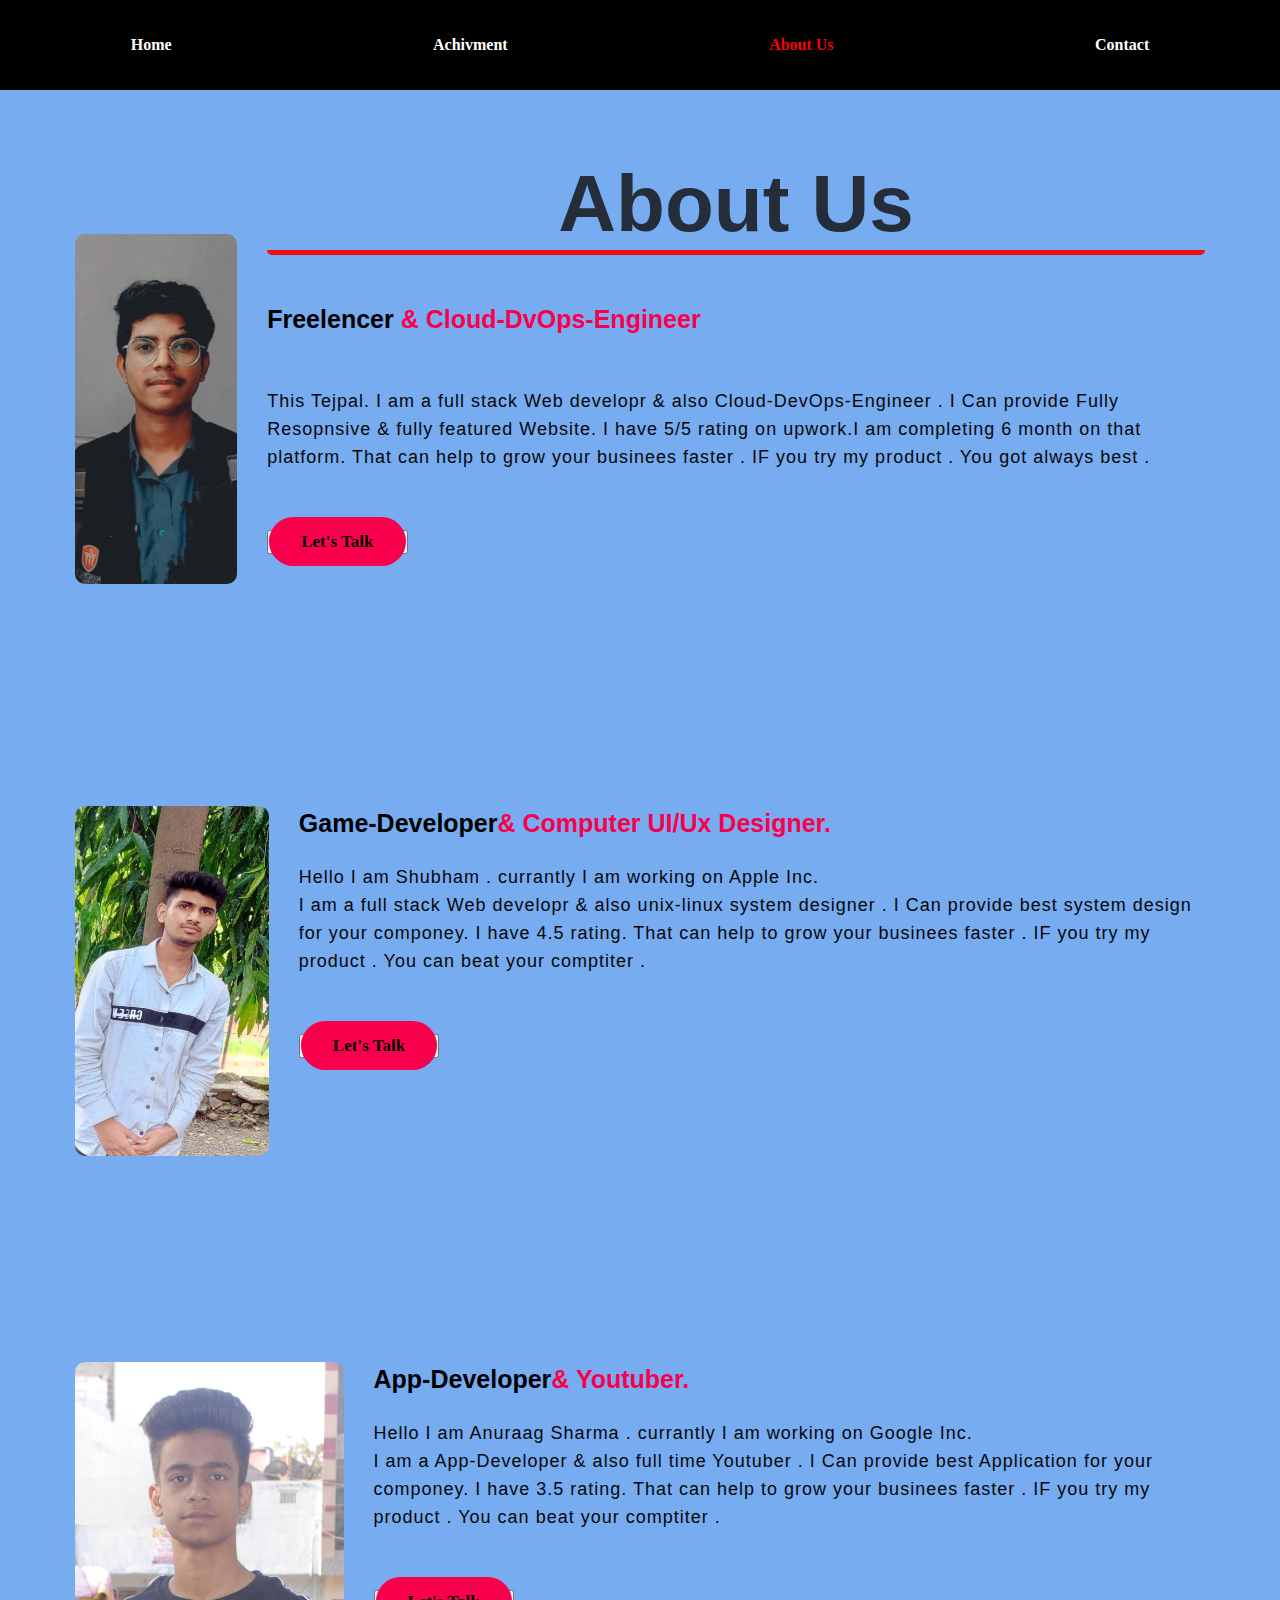
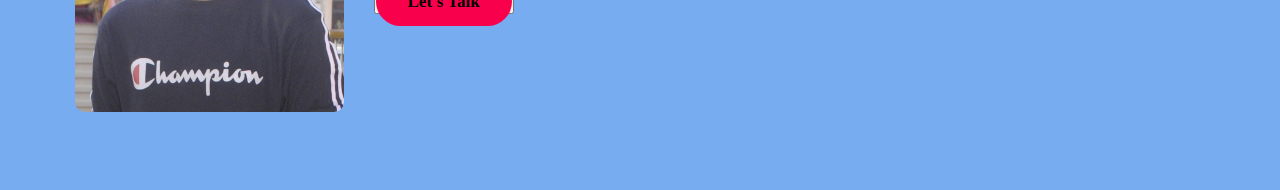
<file: AboutUs.html>
<!DOCTYPE html>
<html lang="en">
<head>
    <meta charset="UTF-8">
    <meta http-equiv="X-UA-Compatible" content="IE=edge">
    <meta name="viewport" content="width=device-width, initial-scale=1.0">
    <title>About US</title>
    <link rel="stylesheet" type="Text/css" href="AboutUS.css"
    <link rel="stylesheet" type="text/css" href="https://fonts.googleapis.com">
    <link rel="preconnnect" href="https://fonts.googleapis.com" crossorigin="">
    <link href="https://fonts.googleapis.com/css2?family=josefin+Sans:ital,wght@0,100;0,200;0,300;0,400;0,500;0,600;0,700;1,100;1,200;1,300;1,400;1,500;1,600;1,700&display=swap" rel="stylesheet">

</head>
<body>

      <!-- Here nav is start   -->
    <nav>
        <!-- <div  class="logo"><h1 class="animate infinite bounce">Teju Banna</h1></div> -->
        <div class="menu">
            <a href="index.html">Home</a>
            <a href="gallary.html">Achivment</a>
            <a href="AboutUs.html">About us</a>
            <a href="ContactUS.html">contact</a>
        </div>
      </nav>  
      <!-- Here nav is start   -->    


    <section class="about">
        <div class="main">
            <img src="profile.jpg">
            <div class="about-text">
                <h1>
                    About Us <br>
                </h1>
                <h2>
                    <!-- Friendship<br><br> -->
                </h2>
                <h5>
                  Freelencer <span>& Cloud-DvOps-Engineer</span>
                </h5>
                <p>
               <br>  This Tejpal.
                I am a full stack Web developr & also Cloud-DevOps-Engineer .
                I Can provide Fully Resopnsive & fully featured  Website.
                I have 5/5 rating on upwork.I am completing 6 month on that platform. 
                That can help to grow your businees faster  . IF you try my product .
                You got always best .<br><br><br>
                <button type="submit"><a href="aboutuus.html" >Let's Talk</a>  </button> 
            </p>
            </div>
        </div>
    </section>

    <section class="about">
        <div class="main">
            <img src="desi londa.jpg">
            <div class="about-text">
                
                
                <h5>
                    Game-Developer<span>& Computer UI/Ux Designer.</span>
                </h5>
                <p>
                Hello I am Shubham  . currantly I am working on Apple Inc.<br>   
                I am a full stack Web developr & also unix-linux system designer .
                I Can provide best system  design for your componey. I have 4.5 rating.
                That can help to grow your businees faster  . IF you try my product .
                You can beat your comptiter .<br><br><br>
                <button type="submit"><a href="aboutuus.html" >Let's Talk</a>  </button> 
            </p>
            </div>
        </div>
    </section>

    <section class="about">
        <div class="main">
            <img src="ANY-0.jpg">
            <div class="about-text">
                
                
                <h5>
                    App-Developer<span>& Youtuber.</span>
                </h5>
                <p>
                Hello I am Anuraag Sharma  . currantly I am working on Google Inc.<br>   
                I am a App-Developer  & also full time Youtuber .
                I Can provide best Application for your componey. I have 3.5 rating.
                That can help to grow your businees faster  . IF you try my product .
                You can beat your comptiter .<br><br><br>
                <button type="submit"><a href="aboutuus.html" >Let's Talk</a>  </button> 
            </p>
            </div>
        </div>
    </section>

</body>
</html>
</file>
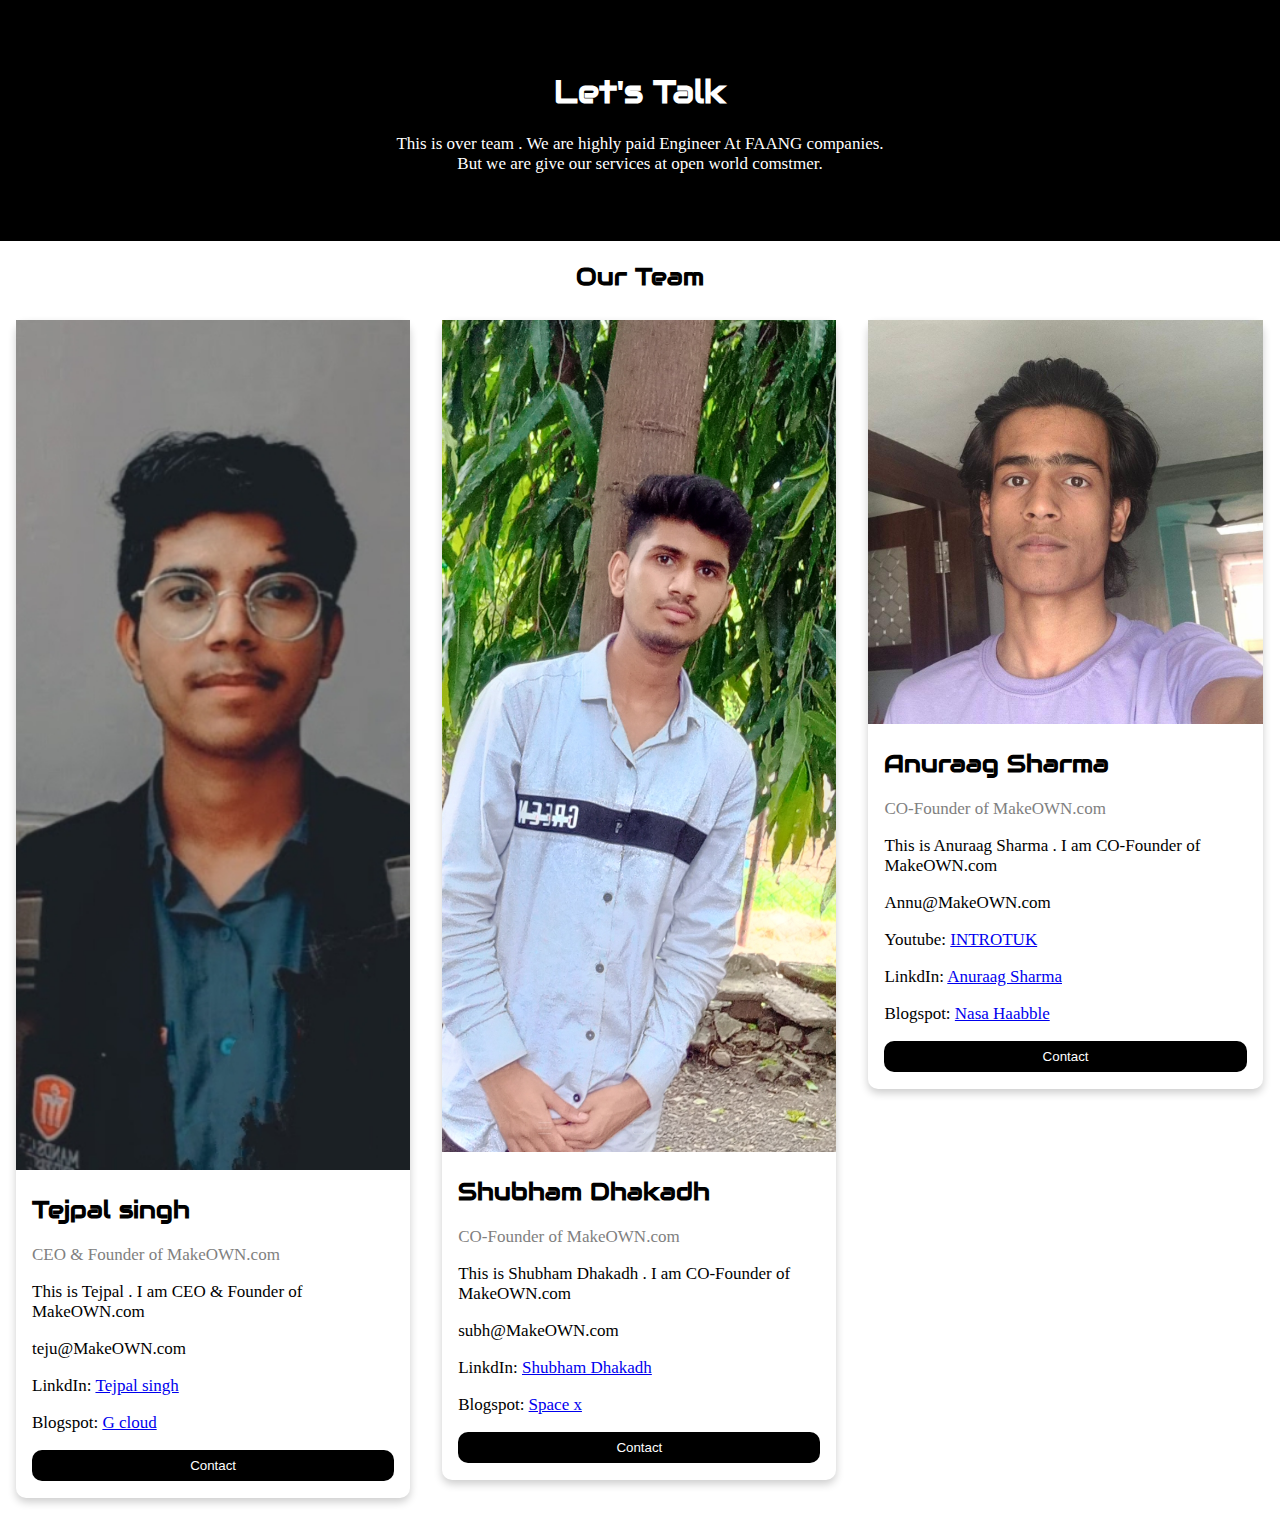
<file: aboutuus.html>
<!DOCTYPE html>
<html lang="en">
<head>
    <meta charset="UTF-8">
    <meta http-equiv="X-UA-Compatible" content="IE=edge">
    <meta name="viewport" content="width=device-width, initial-scale=1.0">
    <title>About us</title>
    <link rel="stylesheet" href="aboutuus.css">
    <link rel="stylesheet" href="https://fonts.googleapis.com/css?family=Audiowide">

</head>
<body>
    <div class="about-section">
        <h1>Let's Talk</h1>
        <p><span>This is over team . We are highly paid  Engineer At FAANG companies.<br>  But we are give our services at open world comstmer.</span></p>
       
      </div>
      
      <h2 style="text-align:center">Our Team</h2>
      <div class="row">
        <div class="column">
          <div class="card">
            <img src="profile.jpg" alt="Jane" style="width:100%">
            <div class="container">
              <h2>Tejpal singh</h2>
              <p class="title">CEO & Founder of MakeOWN.com</p>
              <p>This is Tejpal . I am CEO & Founder of MakeOWN.com </p>
              <p>teju@MakeOWN.com</p>
              <p>LinkdIn: <a href="https:linkedin.com/in/tejpal-singh-767a74224">Tejpal singh</a> </p>
              <p>Blogspot: <a href="http://teju-123.blogspot.com/2022/05/how-to-configure-ec2-ebs-and-s3-in-aws.html">G cloud</a></p>
              <p><button class="button">Contact</button></p>
            </div>
          </div>
        </div>
      
        <div class="column">
          <div class="card">
            <img src="desi londa.jpg" alt="Mike" style="width:100%">
            <div class="container">
              <h2>Shubham Dhakadh</h2>
              <p class="title">CO-Founder of  MakeOWN.com</p>
              <p>This is Shubham Dhakadh . I am CO-Founder of MakeOWN.com </p>
              <p>subh@MakeOWN.com</p>
              <p>LinkdIn: <a href="https:linkedin.com/in/tejpal-singh-767a74224">Shubham Dhakadh</a> </p>
              <p>Blogspot: <a href="http://teju-123.blogspot.com/2022/05/how-to-configure-ec2-ebs-and-s3-in-aws.html">Space x</a></p>
              <p><button class="button">Contact</button></p>
            </div>
          </div>
        </div>
      
        <div class="column">
          <div class="card">
            <img src="ANY.jpg" alt="John" style="width:100%">
            <div class="container">
              <h2>Anuraag Sharma</h2>
              <p class="title">CO-Founder of  MakeOWN.com</p>
              <p>This is Anuraag Sharma . I am CO-Founder of MakeOWN.com </p>
              <p>Annu@MakeOWN.com</p>
              <p>Youtube: <a href="https://youtu.be/CzHgdKwUZgk">INTROTUK</a> </p>
              <p>LinkdIn: <a href="https:linkedin.com/in/tejpal-singh-767a74224">Anuraag Sharma</a> </p>
              <p>Blogspot: <a href="http://teju-123.blogspot.com/2022/05/how-to-configure-ec2-ebs-and-s3-in-aws.html">Nasa Haabble</a></p>
              <p><button class="button">Contact</button></p>
            </div>
          </div>
        </div>
      </div>
</body>
</html>
</file>
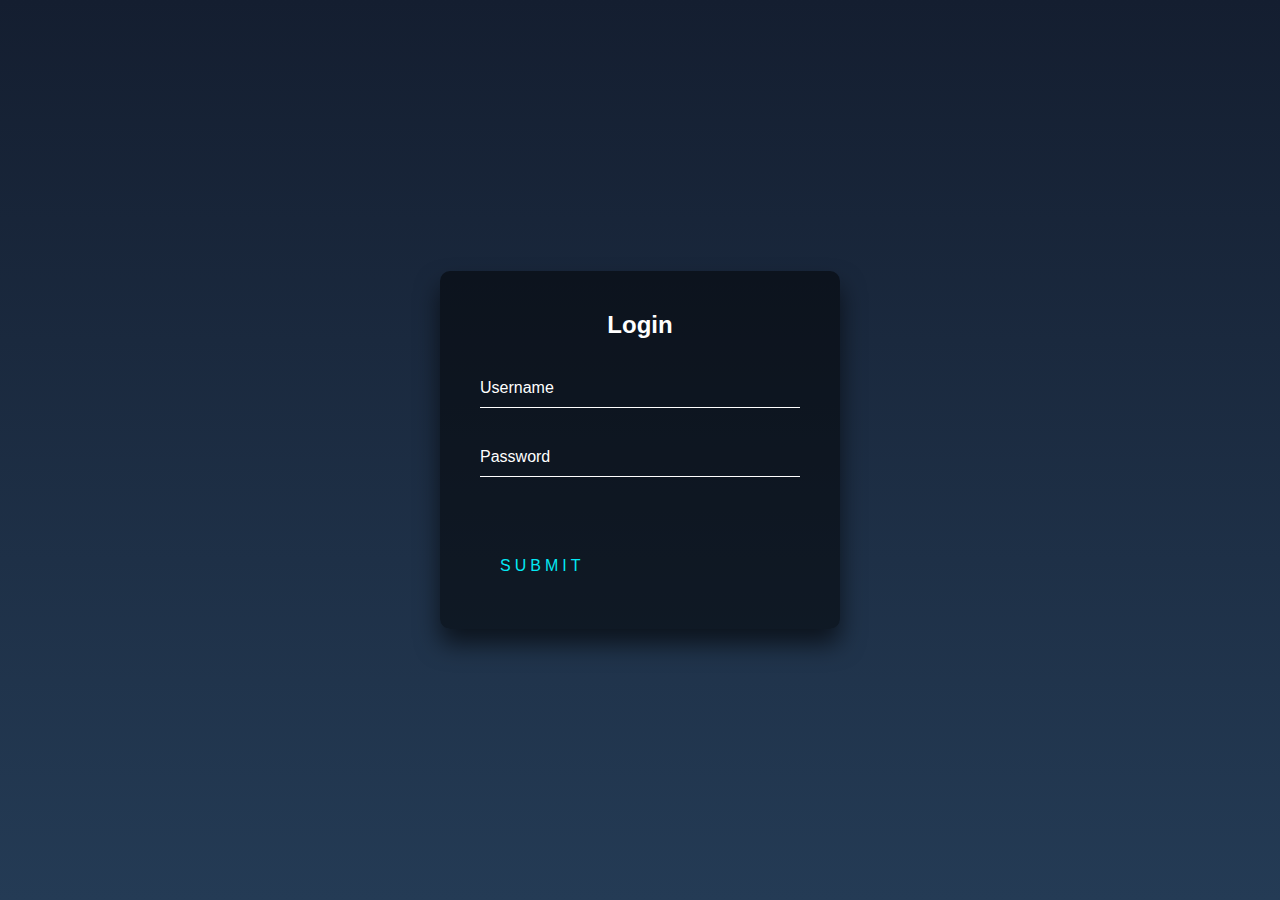
<file: bestlogin5.html>
<!DOCTYPE html>
<html lang="en">
<head>
    <meta charset="UTF-8">
    <meta http-equiv="X-UA-Compatible" content="IE=edge">
    <meta name="viewport" content="width=device-width, initial-scale=1.0">
    <title>Teju login page</title>
    <link rel="stylesheet" href="loginpage5.css">
</head>
<body>
    <div class="login-box">
        <h2>Login</h2>
        <form>
          <div class="user-box">
            <input type="text" name="" required="">
            <label>Username</label>
          </div>
          <div class="user-box">
            <input type="password" name="" required="">
            <label>Password</label>
          </div>
          <a onclick="tab()" href="let's Talk.html">
            <span></span>
            <span></span>
            <span></span>
            <span></span>
            Submit
          </a>
        </form>
      </div>

      <script>
        function tab()
        {
          alert("You have been successfully Resisered...");
          alert("Thank you for resister..");
        }
      </script>
    
</body>
</html>
</file>
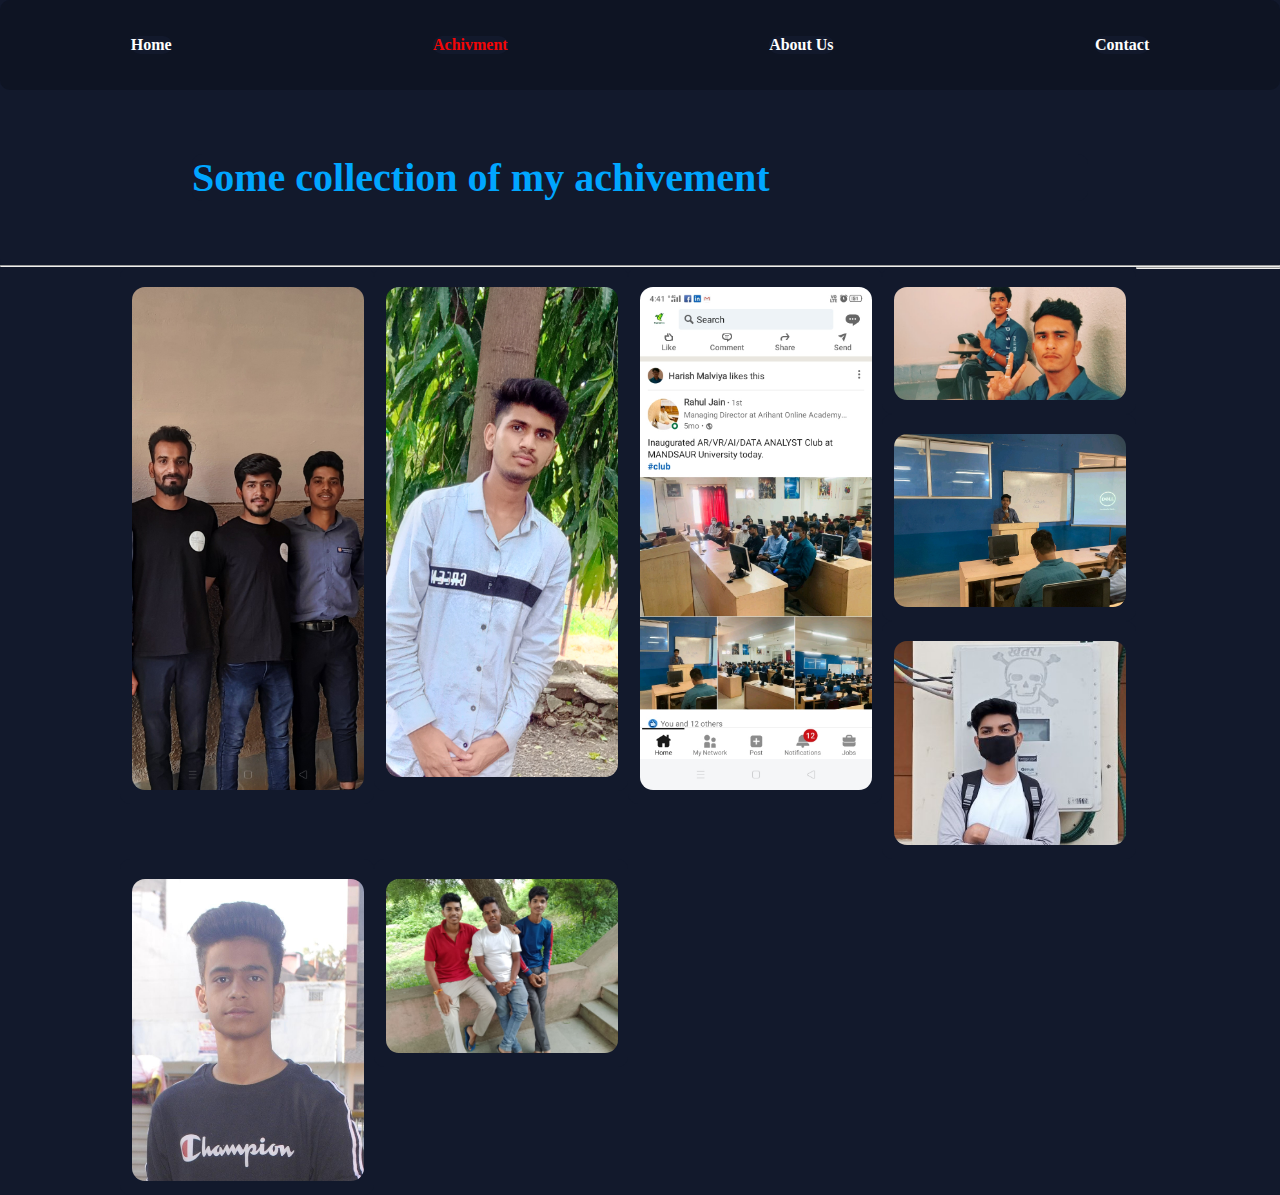
<file: gallary.html>
<!DOCTYPE html>
<html lang="en">
<head>
    <meta charset="UTF-8">
    <meta http-equiv="X-UA-Compatible" content="IE=edge">
    <meta name="viewport" content="width=device-width, initial-scale=1.0">
    <title>Gallary</title>
    <link rel="stylesheet" type="text/css" href="gallary.css">
    <link href="https://fonts.googleapis.com/css?family=Dokdo" rel="stylesheet">

</head>
<body>

    <!-- Here nav is start   -->
    <nav>
      <!-- <div  class="logo"><h1 class="animate infinite bounce">Teju Banna</h1></div> -->
      <div class="menu">
          <a href="index.html">Home</a>
          <a href="gallary.html">Achivment</a>
          <a href="AboutUs.html">About us</a>
          <a href="ContactUS.html">contact</a>
      </div>
    </nav>  
    <!-- Here nav is start   -->


    <head>
        <h1>
            Some collection of my achivement
        </h1>
        
    </head>
    <hr>
    <main>
        <div class="box">
            <img src="saar team.jpg">
        </div>
        <div class="box">
            <img src="desi londa.jpg">
        </div>
        <div class="box">
            <img src="collage.jpg">
        </div>
        <div class="box">
            <img src="harsee.jpg">
        </div>
        <div class="box">
            <img src="Dailog.jpg">
        </div>
        <div class="box">
            <img src="Teju black.jpg">
        </div>
        <div class="box">
            <img src="ANY-0.jpg">
        </div>
        <div class="box">
            <img src="IMG-20220815-WA0004.jpg">
        </div>
        

        <!-- <p>
        I am Teju [Tejpal_singh] . I am currantly a computer science student .But  i have to move to become a cloud-DevOps Engineer . 
        
        </p> -->
        
    </main>
    <hr>

    <container class="photo">
       
    </container>
</body>
</html>
</file>
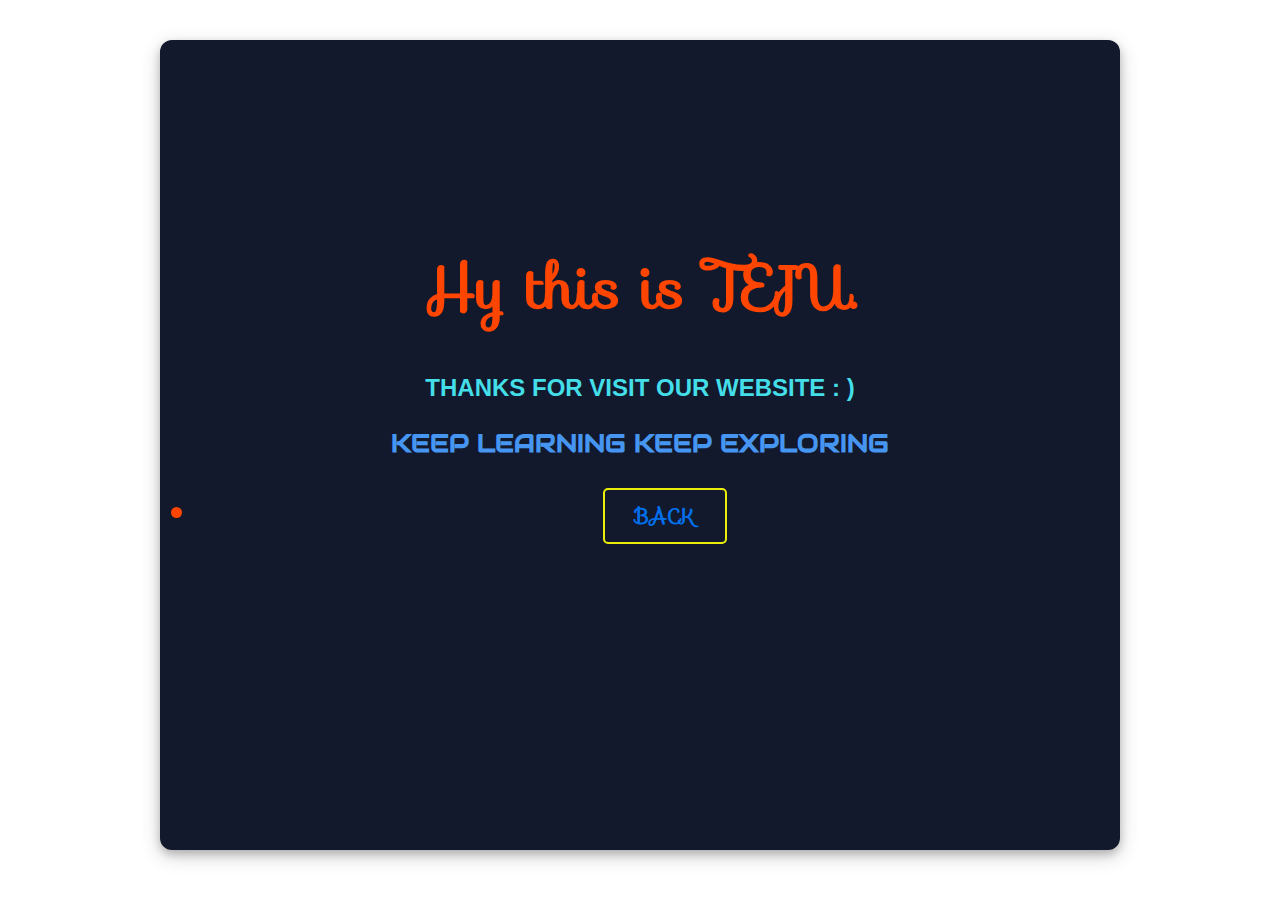
<file: let's Talk.html>
<!DOCTYPE html>
<html lang="en">
<head>
    <meta charset="UTF-8">
    <meta http-equiv="X-UA-Compatible" content="IE=edge">
    <meta name="viewport" content="width=device-width, initial-scale=1.0">
    <title>Let's Talk</title>
    <link href="https://fonts.googleapis.com/css2?family=Sofia&display=swap" rel="stylesheet">
    <link rel="stylesheet" href="https://fonts.googleapis.com/css?family=Audiowide">
    <style>
        .title
        {
    grid-template-columns: 1fr 1fr;
    height: 90vh;
    width: 75vw;
    margin: 0 auto;
    margin-top: s40px;
    box-shadow: 0 4px 8px 0 rgba(0, 0, 0, 0.2), 0 6px 20px 0 rgba(0, 0, 0, 0.19);
    border-radius: 12px;
    background-color: #12192c;
    font-size: 30px;
    font-weight: bolder;
    font-family: 'Sofia', cursive;
    text-align: center;
    align-items: center;
    color:  orangered;
    }
    h1{
        padding-top: 200px;
    }
    h2
    {
        font-size:24px;
        font-family: 'Segoe UI', Tahoma, Geneva, Verdana, sans-serif;
        color: rgb(68, 222, 233);
    }
    h3
    {
        font-size: 25px;
        font-family: "Audiowide", sans-serif;
        
        color: rgb(70, 150, 241);
    }
    .yup li a
{
    text-transform: uppercase;
    color: rgb(2, 111, 235);
    font-size: 20px;
    text-decoration: none;
    border-color: #f00c0c;
    border: 2px solid #eaee09;
    list-style: none;
    border-radius: 5px;
    padding: 10px 30px;
    width: 160px;
    margin-left: 10px;
    text-align: center;
    transition: all 0.9s ease;
    
}

.yup li a:hover
{
    text-transform: uppercase;
    color: rgb(245, 248, 250);
    font-size: 20px;
    text-decoration: none;
    border-color: #100cf0;
    border: 2px solid #ee0909;
    list-style: none;
    border-radius: 5px;
    padding: 10px 30px;
    width: 160px;
    margin-top: 40px;
    margin-left: 10px;
    text-align: center;
    transition: all 0.9s ease;
    
}


    </style>
</head>
<body>
    <div class="title">
        <h1>Hy this is  TEJU.</h1>
        <H2 >THANKS FOR VISIT OUR WEBSITE : )</H2> 
        <h3>KEEP LEARNING KEEP EXPLORING</h3>

        <div class="yup">
            <ul class = "links">
                <li><a href = "/index.html">BACK</a></li>
                <div class = "vertical-line"></div>
            </ul>
        </div>
    </div>
    
</body>
</html>
</file>
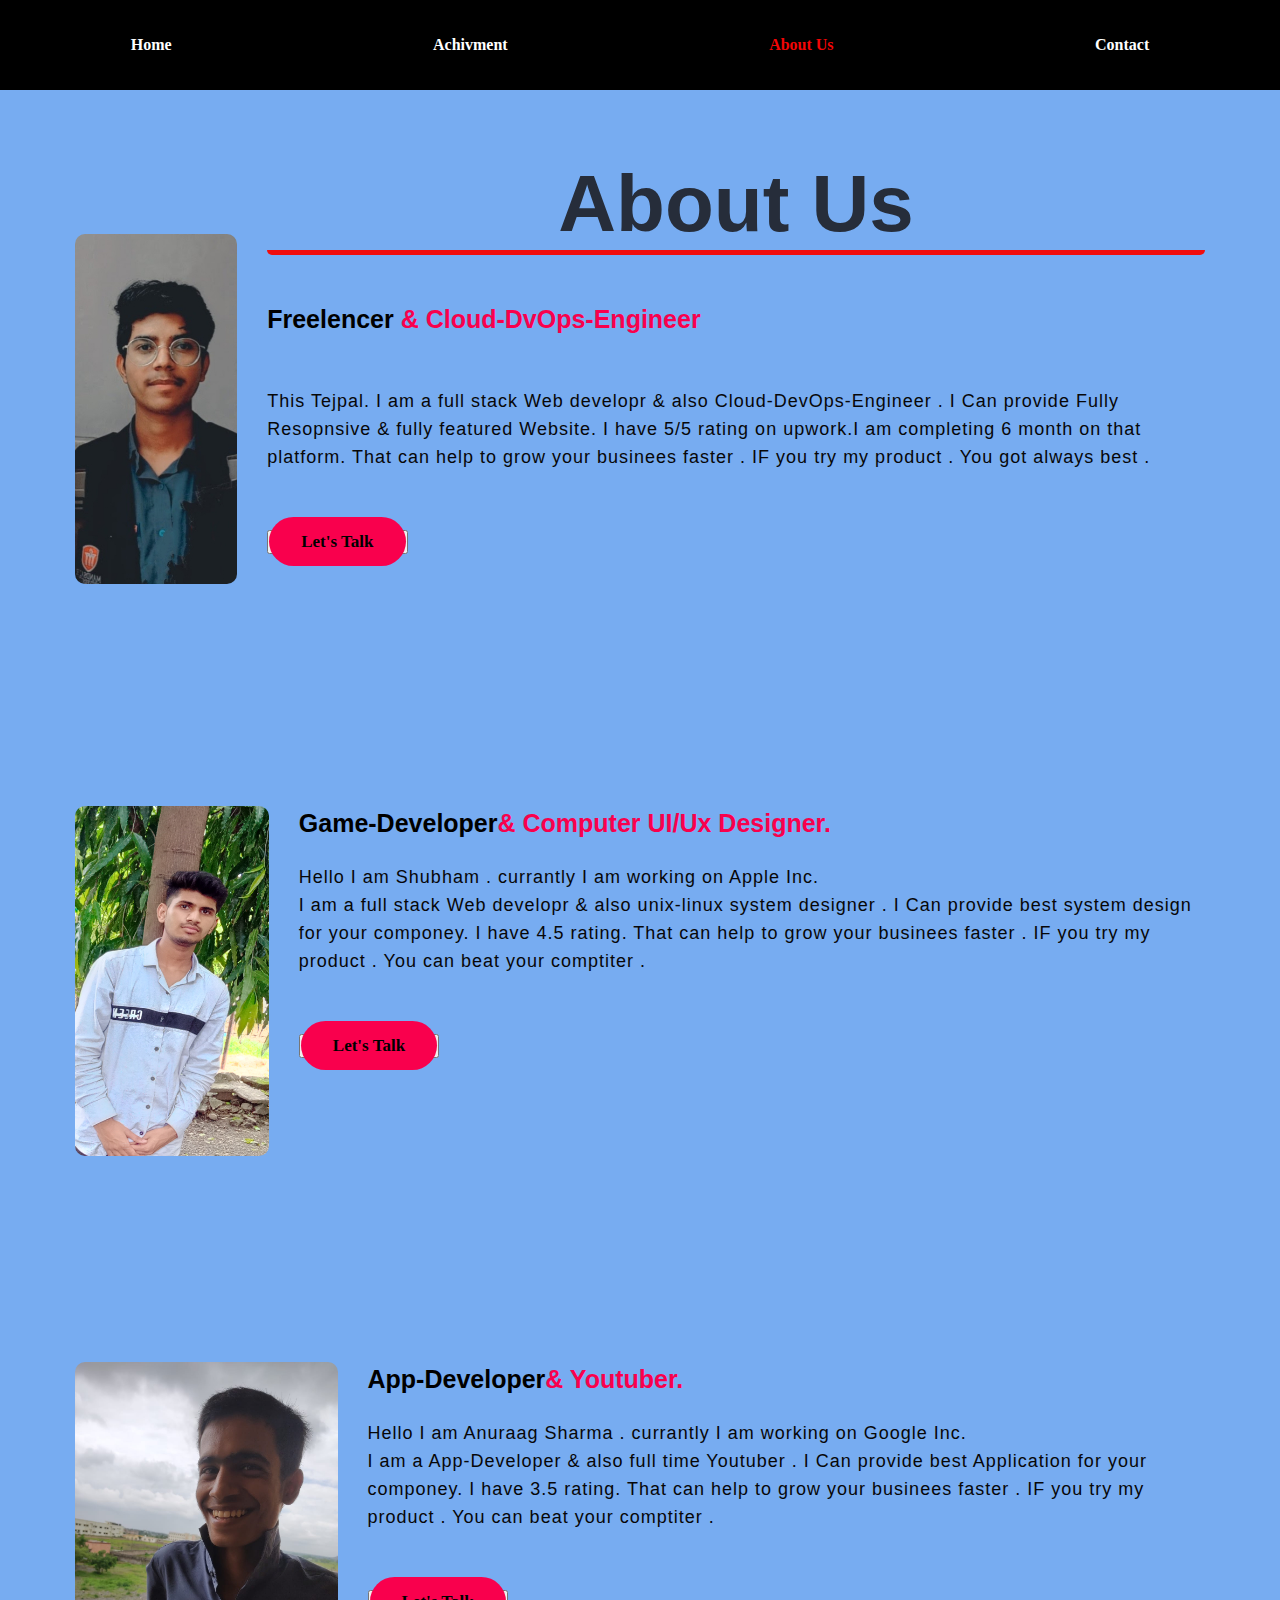
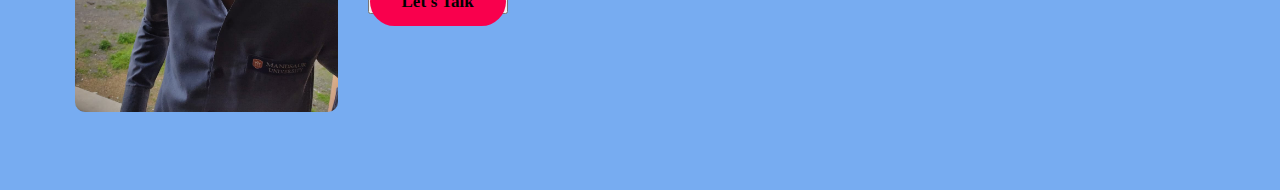
<file: HTML/AboutUs.html>
<!DOCTYPE html>
<html lang="en">
<head>
    <meta charset="UTF-8">
    <meta http-equiv="X-UA-Compatible" content="IE=edge">
    <meta name="viewport" content="width=device-width, initial-scale=1.0">
    <title>About US</title>
    <link rel="stylesheet" type="Text/css" href="/CSS/AboutUS.css"
    <link rel="stylesheet" type="text/css" href="https://fonts.googleapis.com">
    <link rel="preconnnect" href="https://fonts.googleapis.com" crossorigin="">
    <link href="https://fonts.googleapis.com/css2?family=josefin+Sans:ital,wght@0,100;0,200;0,300;0,400;0,500;0,600;0,700;1,100;1,200;1,300;1,400;1,500;1,600;1,700&display=swap" rel="stylesheet">

</head>
<body>

      <!-- Here nav is start   -->
    <nav>
        <!-- <div  class="logo"><h1 class="animate infinite bounce">Teju Banna</h1></div> -->
        <div class="menu">
            <a href="/index.html">Home</a>
            <a href="/HTML/gallary.html">Achivment</a>
            <a href="/HTML/AboutUs.html">About us</a>
            <a href="/HTML/ContactUS.html">contact</a>
        </div>
      </nav>  
      <!-- Here nav is start   -->    


    <section class="about">
        <div class="main">
            <img src="/Dosti/profile.jpg">
            <div class="about-text">
                <h1>
                    About Us <br>
                </h1>
                <h2>
                    <!-- Friendship<br><br> -->
                </h2>
                <h5>
                  Freelencer <span>& Cloud-DvOps-Engineer</span>
                </h5>
                <p>
               <br>  This Tejpal.
                I am a full stack Web developr & also Cloud-DevOps-Engineer .
                I Can provide Fully Resopnsive & fully featured  Website.
                I have 5/5 rating on upwork.I am completing 6 month on that platform. 
                That can help to grow your businees faster  . IF you try my product .
                You got always best .<br><br><br>
                <button type="submit"><a href="/HTML/aboutuus.html" >Let's Talk</a>  </button> 
            </p>
            </div>
        </div>
    </section>

    <section class="about">
        <div class="main">
            <img src="/Dosti/desi londa.jpg">
            <div class="about-text">
                
                
                <h5>
                    Game-Developer<span>& Computer UI/Ux Designer.</span>
                </h5>
                <p>
                Hello I am Shubham  . currantly I am working on Apple Inc.<br>   
                I am a full stack Web developr & also unix-linux system designer .
                I Can provide best system  design for your componey. I have 4.5 rating.
                That can help to grow your businees faster  . IF you try my product .
                You can beat your comptiter .<br><br><br>
                <button type="submit"><a href="/HTML/aboutuus.html" >Let's Talk</a>  </button> 
            </p>
            </div>
        </div>
    </section>

    <section class="about">
        <div class="main">
            <img src="/Dosti/Anu londa.jpg">
            <div class="about-text">
                
                
                <h5>
                    App-Developer<span>& Youtuber.</span>
                </h5>
                <p>
                Hello I am Anuraag Sharma  . currantly I am working on Google Inc.<br>   
                I am a App-Developer  & also full time Youtuber .
                I Can provide best Application for your componey. I have 3.5 rating.
                That can help to grow your businees faster  . IF you try my product .
                You can beat your comptiter .<br><br><br>
                <button type="submit"><a href="/HTML/aboutuus.html" >Let's Talk</a>  </button> 
            </p>
            </div>
        </div>
    </section>

</body>
</html>
</file>
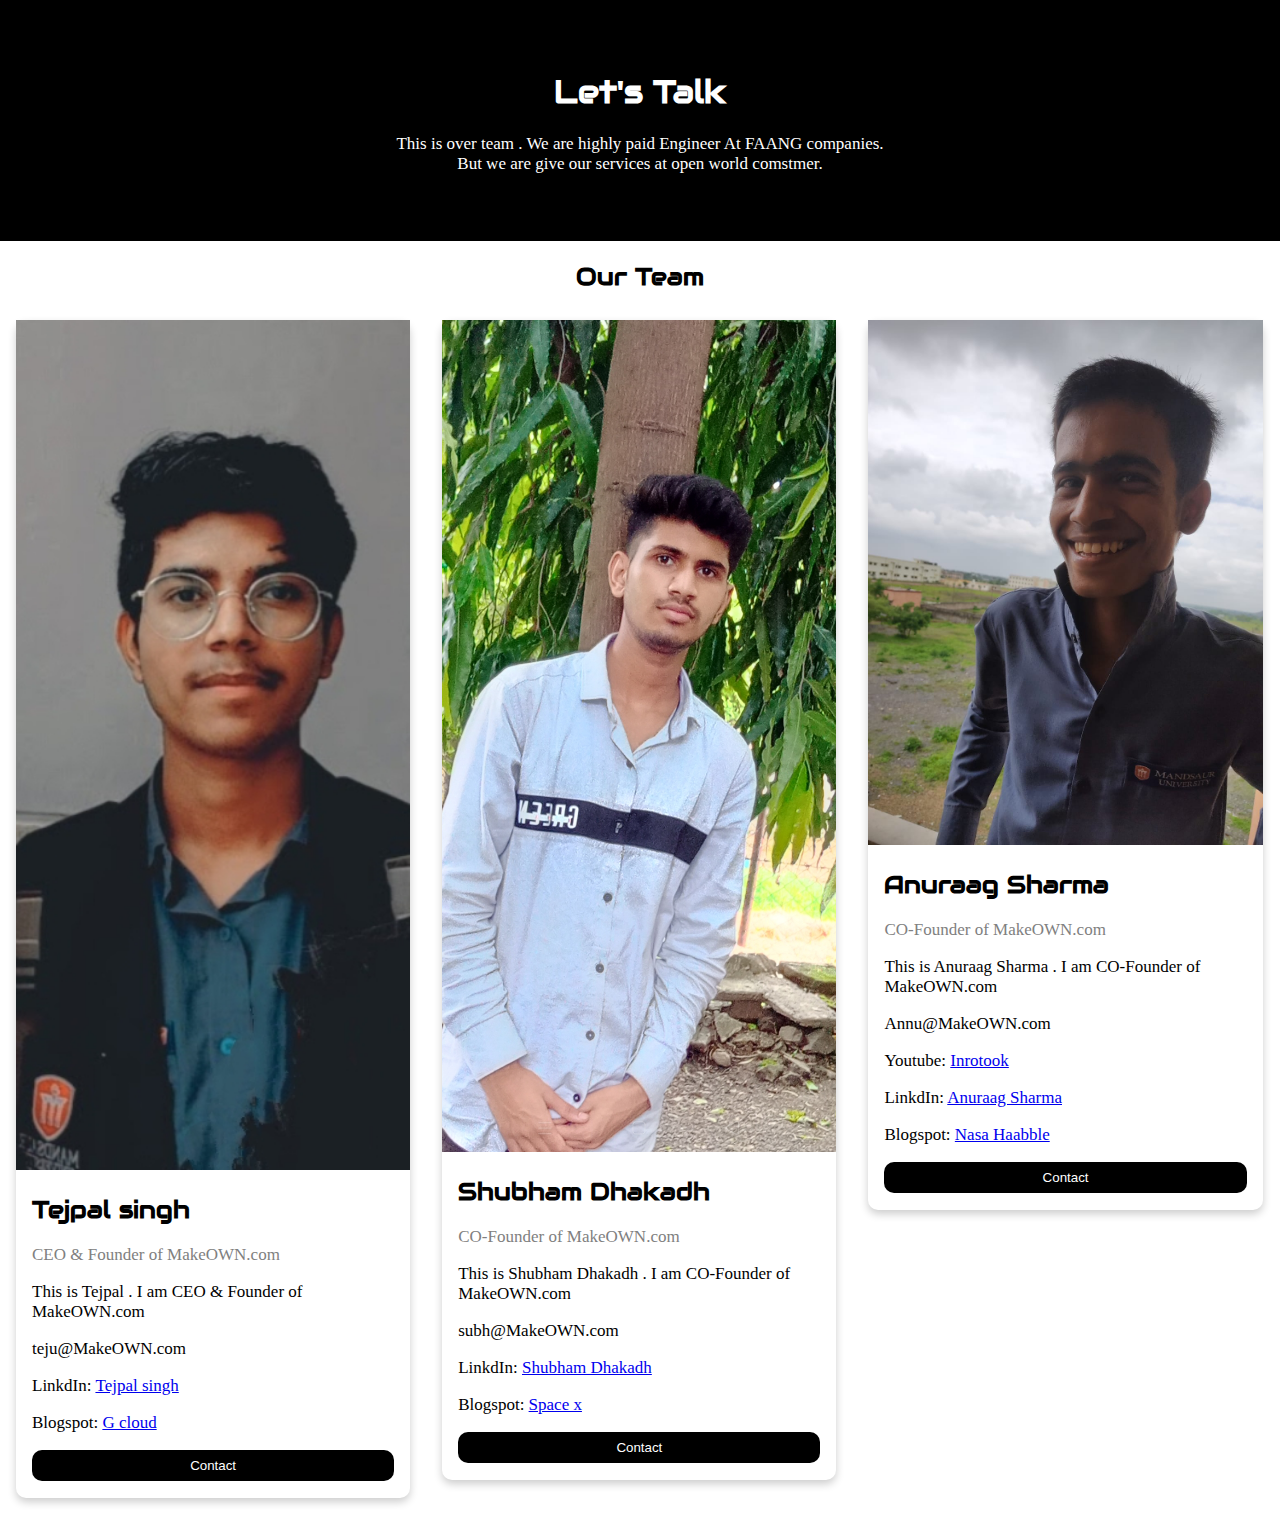
<file: HTML/aboutuus.html>
<!DOCTYPE html>
<html lang="en">
<head>
    <meta charset="UTF-8">
    <meta http-equiv="X-UA-Compatible" content="IE=edge">
    <meta name="viewport" content="width=device-width, initial-scale=1.0">
    <title>About us</title>
    <link rel="stylesheet" href="/CSS/aboutuus.css">
    <link rel="stylesheet" href="https://fonts.googleapis.com/css?family=Audiowide">

</head>
<body>
    <div class="about-section">
        <h1>Let's Talk</h1>
        <p><span>This is over team . We are highly paid  Engineer At FAANG companies.<br>  But we are give our services at open world comstmer.</span></p>
       
      </div>
      
      <h2 style="text-align:center">Our Team</h2>
      <div class="row">
        <div class="column">
          <div class="card">
            <img src="/Dosti/profile.jpg" alt="Jane" style="width:100%">
            <div class="container">
              <h2>Tejpal singh</h2>
              <p class="title">CEO & Founder of MakeOWN.com</p>
              <p>This is Tejpal . I am CEO & Founder of MakeOWN.com </p>
              <p>teju@MakeOWN.com</p>
              <p>LinkdIn: <a href="https:linkedin.com/in/tejpal-singh-767a74224">Tejpal singh</a> </p>
              <p>Blogspot: <a href="http://teju-123.blogspot.com/2022/05/how-to-configure-ec2-ebs-and-s3-in-aws.html">G cloud</a></p>
              <p><button class="button">Contact</button></p>
            </div>
          </div>
        </div>
      
        <div class="column">
          <div class="card">
            <img src="/Dosti/desi londa.jpg" alt="Mike" style="width:100%">
            <div class="container">
              <h2>Shubham Dhakadh</h2>
              <p class="title">CO-Founder of  MakeOWN.com</p>
              <p>This is Shubham Dhakadh . I am CO-Founder of MakeOWN.com </p>
              <p>subh@MakeOWN.com</p>
              <p>LinkdIn: <a href="https:linkedin.com/in/tejpal-singh-767a74224">Shubham Dhakadh</a> </p>
              <p>Blogspot: <a href="http://teju-123.blogspot.com/2022/05/how-to-configure-ec2-ebs-and-s3-in-aws.html">Space x</a></p>
              <p><button class="button">Contact</button></p>
            </div>
          </div>
        </div>
      
        <div class="column">
          <div class="card">
            <img src="/Dosti/Anu londa.jpg" alt="John" style="width:100%">
            <div class="container">
              <h2>Anuraag Sharma</h2>
              <p class="title">CO-Founder of  MakeOWN.com</p>
              <p>This is Anuraag Sharma . I am CO-Founder of MakeOWN.com </p>
              <p>Annu@MakeOWN.com</p>
              <p>Youtube: <a href="https:linkedin.com/in/tejpal-singh-767a74224">Inrotook</a> </p>
              <p>LinkdIn: <a href="https:linkedin.com/in/tejpal-singh-767a74224">Anuraag Sharma</a> </p>
              <p>Blogspot: <a href="http://teju-123.blogspot.com/2022/05/how-to-configure-ec2-ebs-and-s3-in-aws.html">Nasa Haabble</a></p>
              <p><button class="button">Contact</button></p>
            </div>
          </div>
        </div>
      </div>
</body>
</html>
</file>
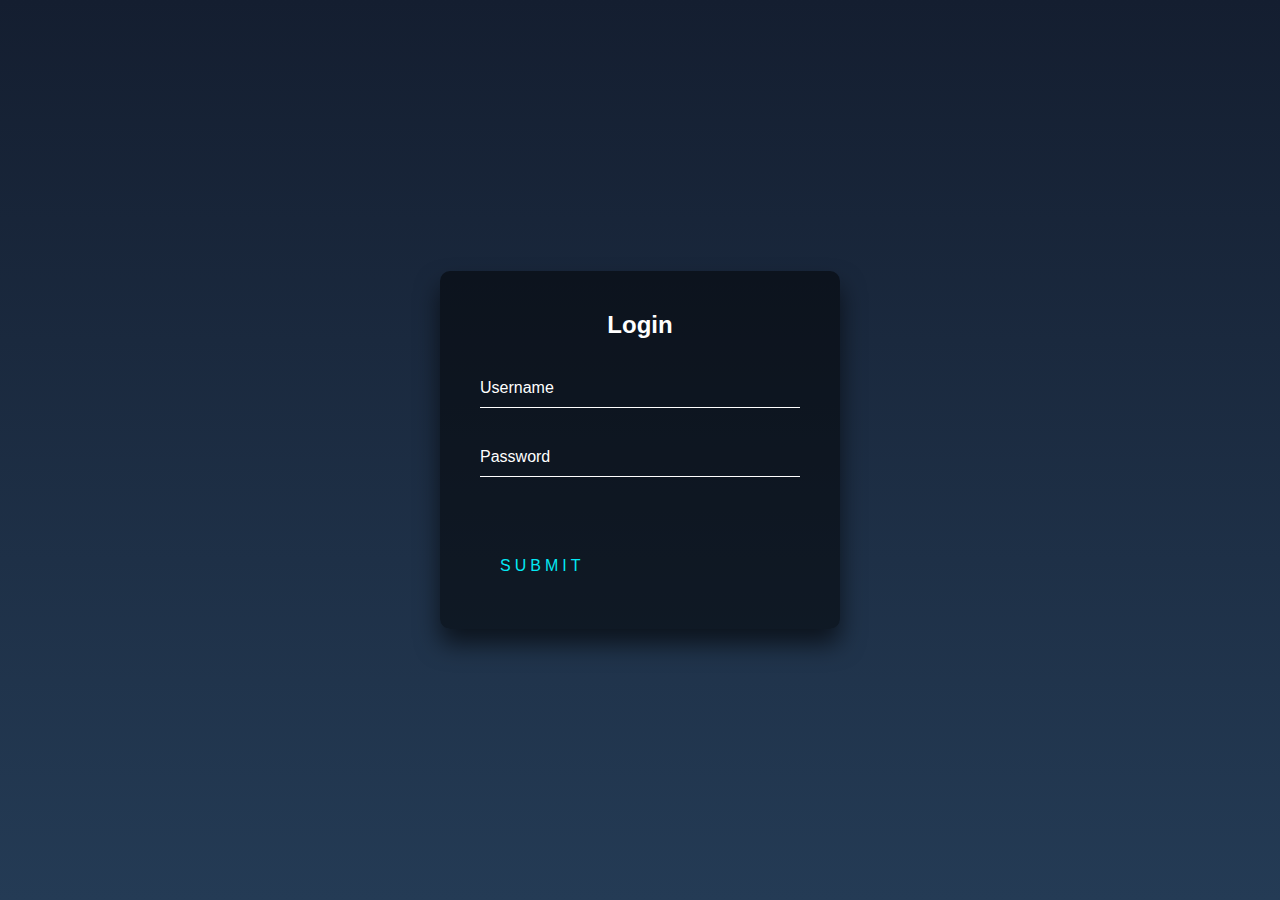
<file: HTML/bestlogin5.html>
<!DOCTYPE html>
<html lang="en">
<head>
    <meta charset="UTF-8">
    <meta http-equiv="X-UA-Compatible" content="IE=edge">
    <meta name="viewport" content="width=device-width, initial-scale=1.0">
    <title>Teju login page</title>
    <link rel="stylesheet" href="/CSS/loginpage5.css">
</head>
<body>
    <div class="login-box">
        <h2>Login</h2>
        <form>
          <div class="user-box">
            <input type="text" name="" required="">
            <label>Username</label>
          </div>
          <div class="user-box">
            <input type="password" name="" required="">
            <label>Password</label>
          </div>
          <a onclick="tab()" href="let's Talk.html">
            <span></span>
            <span></span>
            <span></span>
            <span></span>
            Submit
          </a>
        </form>
      </div>

      <script>
        function tab()
        {
          alert("You have been successfully Resisered...");
          alert("Thank you for resister..");
        }
      </script>
    
</body>
</html>
</file>
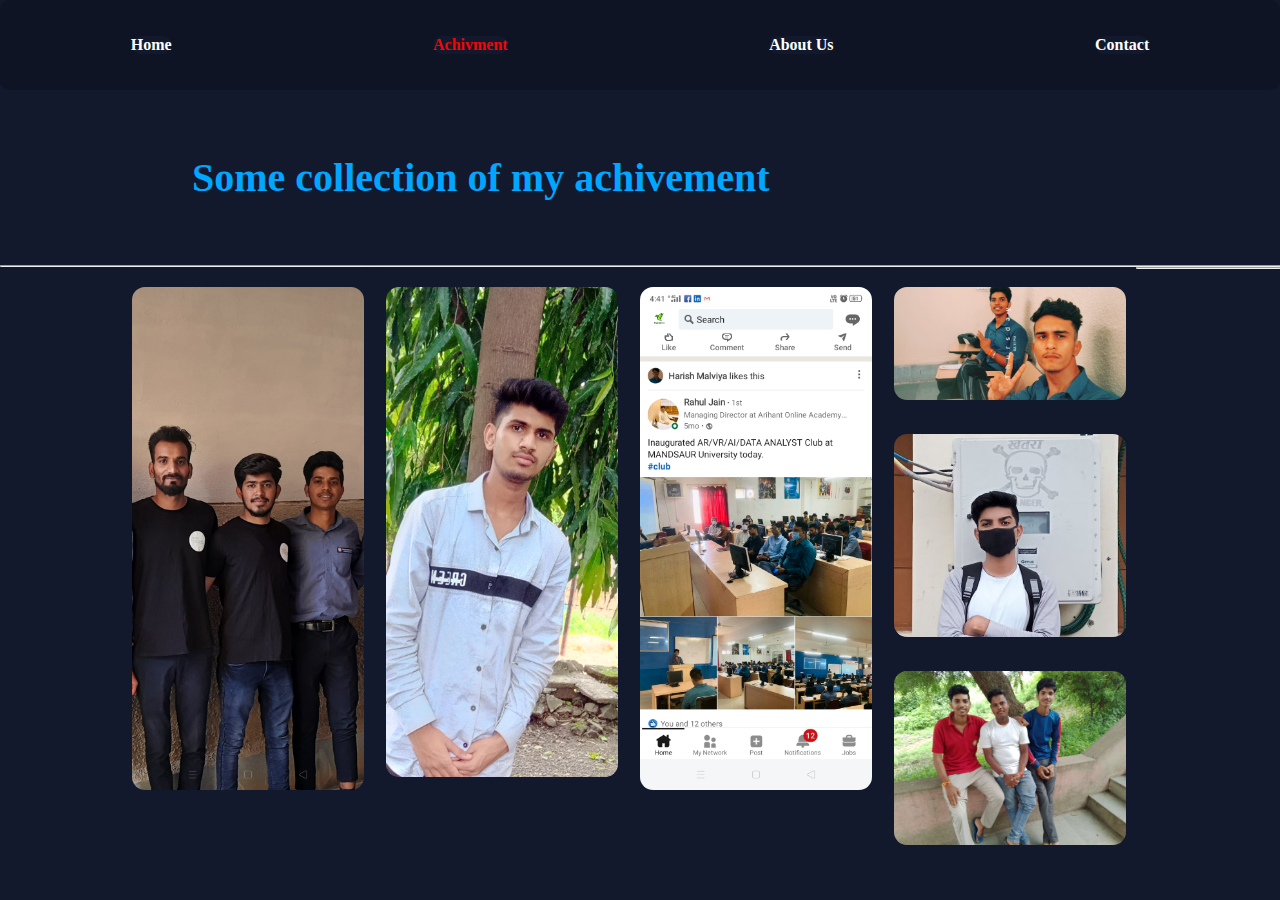
<file: HTML/gallary.html>
<!DOCTYPE html>
<html lang="en">
<head>
    <meta charset="UTF-8">
    <meta http-equiv="X-UA-Compatible" content="IE=edge">
    <meta name="viewport" content="width=device-width, initial-scale=1.0">
    <title>Gallary</title>
    <link rel="stylesheet" type="text/css" href="/CSS/gallary.css">
    <link href="https://fonts.googleapis.com/css?family=Dokdo" rel="stylesheet">

</head>
<body>

    <!-- Here nav is start   -->
    <nav>
      <!-- <div  class="logo"><h1 class="animate infinite bounce">Teju Banna</h1></div> -->
      <div class="menu">
          <a href="/index.html">Home</a>
          <a href="/HTML/gallary.html">Achivment</a>
          <a href="/HTML/AboutUs.html">About us</a>
          <a href="/HTML/ContactUS.html">contact</a>
      </div>
    </nav>  
    <!-- Here nav is start   -->


    <head>
        <h1>
            Some collection of my achivement
        </h1>
        
    </head>
    <hr>
    <main>
        <div class="box">
            <img src="/Dosti/saar team.jpg">
        </div>
        <div class="box">
            <img src="/Dosti/desi londa.jpg">
        </div>
        <div class="box">
            <img src="/Dosti/collage.jpg">
        </div>
        <div class="box">
            <img src="/Dosti/harsee.jpg">
        </div>
        <div class="box">
            <img src="/Dosti/Teju black.jpg">
        </div>
        <div class="box">
            <img src="/Dosti/IMG-20220815-WA0004.jpg">
        </div>
        <!-- <p>
        I am Teju [Tejpal_singh] . I am currantly a computer science student .But  i have to move to become a cloud-DevOps Engineer . 
        
        </p> -->
        
    </main>
    <hr>

    <container class="photo">
       
    </container>
</body>
</html>
</file>
<file: aboutuus.css>
body {
    font-family: Arial, Helvetica, sans-serif;
    margin: 0;
  }
  
  html {
    box-sizing: border-box;
  }
  
  *, *:before, *:after {
    box-sizing: inherit;
  }
  
  .column {
    float: left;
    width: 33.3%;
    margin-bottom: 16px;
    padding: 0 8px;
  }
  
  .card {
    box-shadow: 0 4px 8px 0 rgba(0, 0, 0, 0.2);
    margin: 8px;
    border-radius: 10px;
  }
  
  .about-section {
    padding: 50px;
    text-align: center;
    background-color:black;
    color: white;
  }
  
  .container {
    padding: 0 16px;
  }
  
  .container::after, .row::after {
    content: "";
    clear: both;
    display: table;
  }
  
  .title {
    color: grey;
  }
  
  .button {
    border: none;
    outline: 0;
    display: inline-block;
    padding: 8px;
    color: white;
    border-radius: 10px;
    background-color: #000;
    text-align: center;
    cursor: pointer;
    width: 100%;
  }
  
  .button:hover {
    background-color: rgb(61, 142, 209);
  }
  
  @media screen and (max-width: 650px) {
    .column {
      width: 100%;
      display: block;
    }
  }


p 
{
  font-size: 17px;
  font-family: cursive , -apple-system,  'Segoe UI';
  text-decoration: none;

}

h1,h2{
    
  font-family: "Audiowide", sans-serif;
}
</file>
<file: loginpage5.css>
html {
    height: 100%;
  }
  body {
    margin:0;
    padding:0;
    font-family: sans-serif;
    background: linear-gradient(#141e30, #243b55);
  }
  
  .login-box {
    position: absolute;
    top: 50%;
    left: 50%;
    width: 400px;
    padding: 40px;
    transform: translate(-50%, -50%);
    background: rgba(0,0,0,.5);
    box-sizing: border-box;
    box-shadow: 0 15px 25px rgba(0,0,0,.6);
    border-radius: 10px;
  }
  
  .login-box h2 {
    margin: 0 0 30px;
    padding: 0;
    color: #fff;
    text-align: center;
  }
  
  .login-box .user-box {
    position: relative;
  }
  
  .login-box .user-box input {
    width: 100%;
    padding: 10px 0;
    font-size: 16px;
    color: #fff;
    margin-bottom: 30px;
    border: none;
    border-bottom: 1px solid #fff;
    outline: none;
    background: transparent;
  }
  .login-box .user-box label {
    position: absolute;
    top:0;
    left: 0;
    padding: 10px 0;
    font-size: 16px;
    color: #fff;
    pointer-events: none;
    transition: .5s;
  }
  
  .login-box .user-box input:focus ~ label,
  .login-box .user-box input:valid ~ label {
    top: -20px;
    left: 0;
    color: #03e9f4;
    font-size: 12px;
  }
  
  .login-box form a {
    position: relative;
    display: inline-block;
    padding: 10px 20px;
    color: #03e9f4;
    font-size: 16px;
    text-decoration: none;
    text-transform: uppercase;
    overflow: hidden;
    transition: .5s;
    margin-top: 40px;
    letter-spacing: 4px
  }
  
  .login-box a:hover {
    background: #03e9f4;
    color: #fff;
    border-radius: 5px;
    box-shadow: 0 0 5px #03e9f4,
                0 0 25px #03e9f4,
                0 0 50px #03e9f4,
                0 0 100px #03e9f4;
  }
  
  .login-box a span {
    position: absolute;
    display: block;
  }
  
  .login-box a span:nth-child(1) {
    top: 0;
    left: -100%;
    width: 100%;
    height: 2px;
    background: linear-gradient(90deg, transparent, #03e9f4);
    animation: btn-anim1 1s linear infinite;
  }
  
  @keyframes btn-anim1 {
    0% {
      left: -100%;
    }
    50%,100% {
      left: 100%;
    }
  }
  
  .login-box a span:nth-child(2) {
    top: -100%;
    right: 0;
    width: 2px;
    height: 100%;
    background: linear-gradient(180deg, transparent, #03e9f4);
    animation: btn-anim2 1s linear infinite;
    animation-delay: .25s
  }
  
  @keyframes btn-anim2 {
    0% {
      top: -100%;
    }
    50%,100% {
      top: 100%;
    }
  }
  
  .login-box a span:nth-child(3) {
    bottom: 0;
    right: -100%;
    width: 100%;
    height: 2px;
    background: linear-gradient(270deg, transparent, #03e9f4);
    animation: btn-anim3 1s linear infinite;
    animation-delay: .5s
  }
  
  @keyframes btn-anim3 {
    0% {
      right: -100%;
    }
    50%,100% {
      right: 100%;
    }
  }
  
  .login-box a span:nth-child(4) {
    bottom: -100%;
    left: 0;
    width: 2px;
    height: 100%;
    background: linear-gradient(360deg, transparent, #03e9f4);
    animation: btn-anim4 1s linear infinite;
    animation-delay: .75s
  }
  
  @keyframes btn-anim4 {
    0% {
      bottom: -100%;
    }
    50%,100% {
      bottom: 100%;
    }
  }
</file>
<file: gallary.css>
*{
    margin: 0;
    padding: 0;
    border-radius: 10px;
    background-color: #12192c;
}
head{
    font-size: 24px;
    font-family: 'Segoe UI', Tahoma, Geneva, Verdana, sans-serif;
    text-align: center;
    background: #1ce0e0 ;
}

h1{
    font-family: cursive;
    font-size: 40px;
    color: rgb(0, 166, 255);
    margin-top: 5%;
    margin-left: 15%;
    margin-bottom: 5%;
    margin-right: 15%;
    /* background-color: black; */
    border: none;
    border-radius: 10px;
}

p{
    font-size: 20px;
}

.box{
    display: block;
    float: left;
    width: 20%;
    padding: 10px;
    padding-left: 12px;
    /* overflow: hidden; */
}

main{
    margin-left: 120px;
    background: #1ce0e0 ;
}
img{ margin-top: 10px; 
    size: 100vh;
    width: 100%;
    border-radius: 13px;
}

img:hover{
    transform: scale(2,2);
    transition: .3s ease;

    /* if you waant tto zzoom in (1,1) to (2,2) */
}



/* thiis is naav bar  */

.menu
{
    width: 100%;
    height: 10vh;
    background: rgba(0,0,0,0.2);
    color: white;
    display: flex;
    justify-content: space-between;
    align-items: center;
    text-transform: capitalize; 
    width: 100%;
    display: flex;
    justify-content: space-around;   

}

.menu a
{
    text-decoration: none;
    color: white;
    font-weight: bold;
    font-family: cursive;
}

nav .menu a:hover{
    color: #f40505;
    transition: all 0.50s ease;
}
.menu a:nth-child(2){
    color: #f40505;
}

/* tthis end oof nav bar  */
</file>
<file: CSS/aboutuus.css>
body {
    font-family: Arial, Helvetica, sans-serif;
    margin: 0;
  }
  
  html {
    box-sizing: border-box;
  }
  
  *, *:before, *:after {
    box-sizing: inherit;
  }
  
  .column {
    float: left;
    width: 33.3%;
    margin-bottom: 16px;
    padding: 0 8px;
  }
  
  .card {
    box-shadow: 0 4px 8px 0 rgba(0, 0, 0, 0.2);
    margin: 8px;
    border-radius: 10px;
  }
  
  .about-section {
    padding: 50px;
    text-align: center;
    background-color:black;
    color: white;
  }
  
  .container {
    padding: 0 16px;
  }
  
  .container::after, .row::after {
    content: "";
    clear: both;
    display: table;
  }
  
  .title {
    color: grey;
  }
  
  .button {
    border: none;
    outline: 0;
    display: inline-block;
    padding: 8px;
    color: white;
    border-radius: 10px;
    background-color: #000;
    text-align: center;
    cursor: pointer;
    width: 100%;
  }
  
  .button:hover {
    background-color: rgb(61, 142, 209);
  }
  
  @media screen and (max-width: 650px) {
    .column {
      width: 100%;
      display: block;
    }
  }


p 
{
  font-size: 17px;
  font-family: cursive , -apple-system,  'Segoe UI';
  text-decoration: none;

}

h1,h2{
    
  font-family: "Audiowide", sans-serif;
}
</file>
<file: CSS/loginpage5.css>
html {
    height: 100%;
  }
  body {
    margin:0;
    padding:0;
    font-family: sans-serif;
    background: linear-gradient(#141e30, #243b55);
  }
  
  .login-box {
    position: absolute;
    top: 50%;
    left: 50%;
    width: 400px;
    padding: 40px;
    transform: translate(-50%, -50%);
    background: rgba(0,0,0,.5);
    box-sizing: border-box;
    box-shadow: 0 15px 25px rgba(0,0,0,.6);
    border-radius: 10px;
  }
  
  .login-box h2 {
    margin: 0 0 30px;
    padding: 0;
    color: #fff;
    text-align: center;
  }
  
  .login-box .user-box {
    position: relative;
  }
  
  .login-box .user-box input {
    width: 100%;
    padding: 10px 0;
    font-size: 16px;
    color: #fff;
    margin-bottom: 30px;
    border: none;
    border-bottom: 1px solid #fff;
    outline: none;
    background: transparent;
  }
  .login-box .user-box label {
    position: absolute;
    top:0;
    left: 0;
    padding: 10px 0;
    font-size: 16px;
    color: #fff;
    pointer-events: none;
    transition: .5s;
  }
  
  .login-box .user-box input:focus ~ label,
  .login-box .user-box input:valid ~ label {
    top: -20px;
    left: 0;
    color: #03e9f4;
    font-size: 12px;
  }
  
  .login-box form a {
    position: relative;
    display: inline-block;
    padding: 10px 20px;
    color: #03e9f4;
    font-size: 16px;
    text-decoration: none;
    text-transform: uppercase;
    overflow: hidden;
    transition: .5s;
    margin-top: 40px;
    letter-spacing: 4px
  }
  
  .login-box a:hover {
    background: #03e9f4;
    color: #fff;
    border-radius: 5px;
    box-shadow: 0 0 5px #03e9f4,
                0 0 25px #03e9f4,
                0 0 50px #03e9f4,
                0 0 100px #03e9f4;
  }
  
  .login-box a span {
    position: absolute;
    display: block;
  }
  
  .login-box a span:nth-child(1) {
    top: 0;
    left: -100%;
    width: 100%;
    height: 2px;
    background: linear-gradient(90deg, transparent, #03e9f4);
    animation: btn-anim1 1s linear infinite;
  }
  
  @keyframes btn-anim1 {
    0% {
      left: -100%;
    }
    50%,100% {
      left: 100%;
    }
  }
  
  .login-box a span:nth-child(2) {
    top: -100%;
    right: 0;
    width: 2px;
    height: 100%;
    background: linear-gradient(180deg, transparent, #03e9f4);
    animation: btn-anim2 1s linear infinite;
    animation-delay: .25s
  }
  
  @keyframes btn-anim2 {
    0% {
      top: -100%;
    }
    50%,100% {
      top: 100%;
    }
  }
  
  .login-box a span:nth-child(3) {
    bottom: 0;
    right: -100%;
    width: 100%;
    height: 2px;
    background: linear-gradient(270deg, transparent, #03e9f4);
    animation: btn-anim3 1s linear infinite;
    animation-delay: .5s
  }
  
  @keyframes btn-anim3 {
    0% {
      right: -100%;
    }
    50%,100% {
      right: 100%;
    }
  }
  
  .login-box a span:nth-child(4) {
    bottom: -100%;
    left: 0;
    width: 2px;
    height: 100%;
    background: linear-gradient(360deg, transparent, #03e9f4);
    animation: btn-anim4 1s linear infinite;
    animation-delay: .75s
  }
  
  @keyframes btn-anim4 {
    0% {
      bottom: -100%;
    }
    50%,100% {
      bottom: 100%;
    }
  }
</file>
<file: CSS/gallary.css>
*{
    margin: 0;
    padding: 0;
    border-radius: 10px;
    background-color: #12192c;
}
head{
    font-size: 24px;
    font-family: 'Segoe UI', Tahoma, Geneva, Verdana, sans-serif;
    text-align: center;
    background: #1ce0e0 ;
}

h1{
    font-family: cursive;
    font-size: 40px;
    color: rgb(0, 166, 255);
    margin-top: 5%;
    margin-left: 15%;
    margin-bottom: 5%;
    margin-right: 15%;
    /* background-color: black; */
    border: none;
    border-radius: 10px;
}

p{
    font-size: 20px;
}

.box{
    display: block;
    float: left;
    width: 20%;
    padding: 10px;
    padding-left: 12px;
    /* overflow: hidden; */
}

main{
    margin-left: 120px;
    background: #1ce0e0 ;
}
img{ margin-top: 10px; 
    size: 100vh;
    width: 100%;
    border-radius: 13px;
}

img:hover{
    transform: scale(2,2);
    transition: .3s ease;

    /* if you waant tto zzoom in (1,1) to (2,2) */
}



/* thiis is naav bar  */

.menu
{
    width: 100%;
    height: 10vh;
    background: rgba(0,0,0,0.2);
    color: white;
    display: flex;
    justify-content: space-between;
    align-items: center;
    text-transform: capitalize; 
    width: 100%;
    display: flex;
    justify-content: space-around;   

}

.menu a
{
    text-decoration: none;
    color: white;
    font-weight: bold;
    font-family: cursive;
}

nav .menu a:hover{
    color: #f40505;
    transition: all 0.50s ease;
}
.menu a:nth-child(2){
    color: #f40505;
}

/* tthis end oof nav bar  */
</file>
